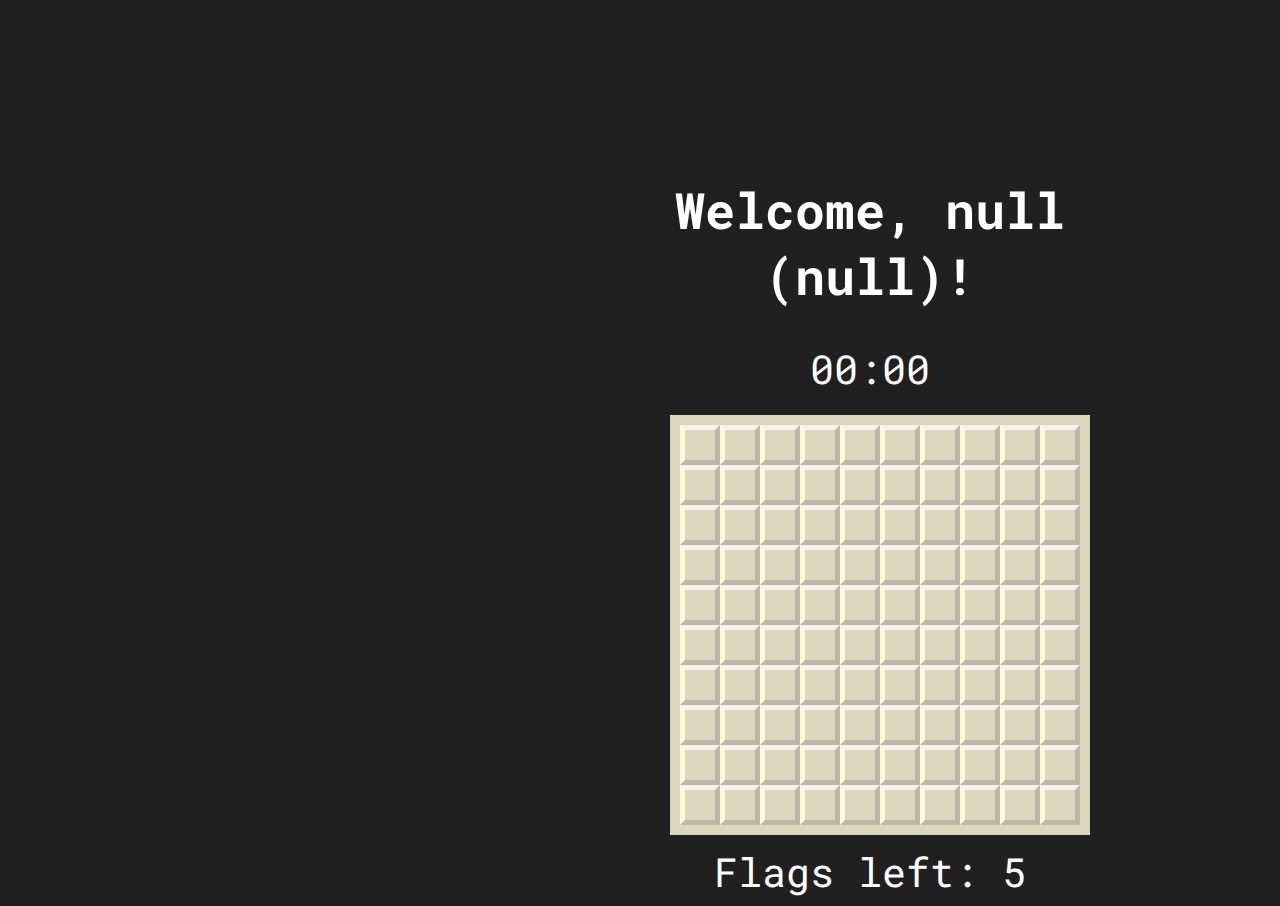
<file: Index.html>
<!DOCTYPE html>
<html lang="en" dir="ltr">
<head>
  <meta charset="UTF-8">
  <title>Minesweeper</title>
  <link rel="stylesheet" href="Styles.css"></link>
  <script src="App.js" charset="utf-8"></script>
  <link href="https://fonts.googleapis.com/css2?family=Roboto+Mono:wght@700&display=swap" rel="stylesheet">
</head>
<body>

  <div class="container" id="container">
    <div>
      <h1 id="gameName"></h1>
    </div>
    <div>
      <span id="timer">00:00</span>
    </div>
    <div class="grid" id="grid"></div>
    <div id="result"></div>
    <div id="flag">
      Flags left: <span id='flags-left'></span>
    </div>
  </div>

</body>
</html>
</file>
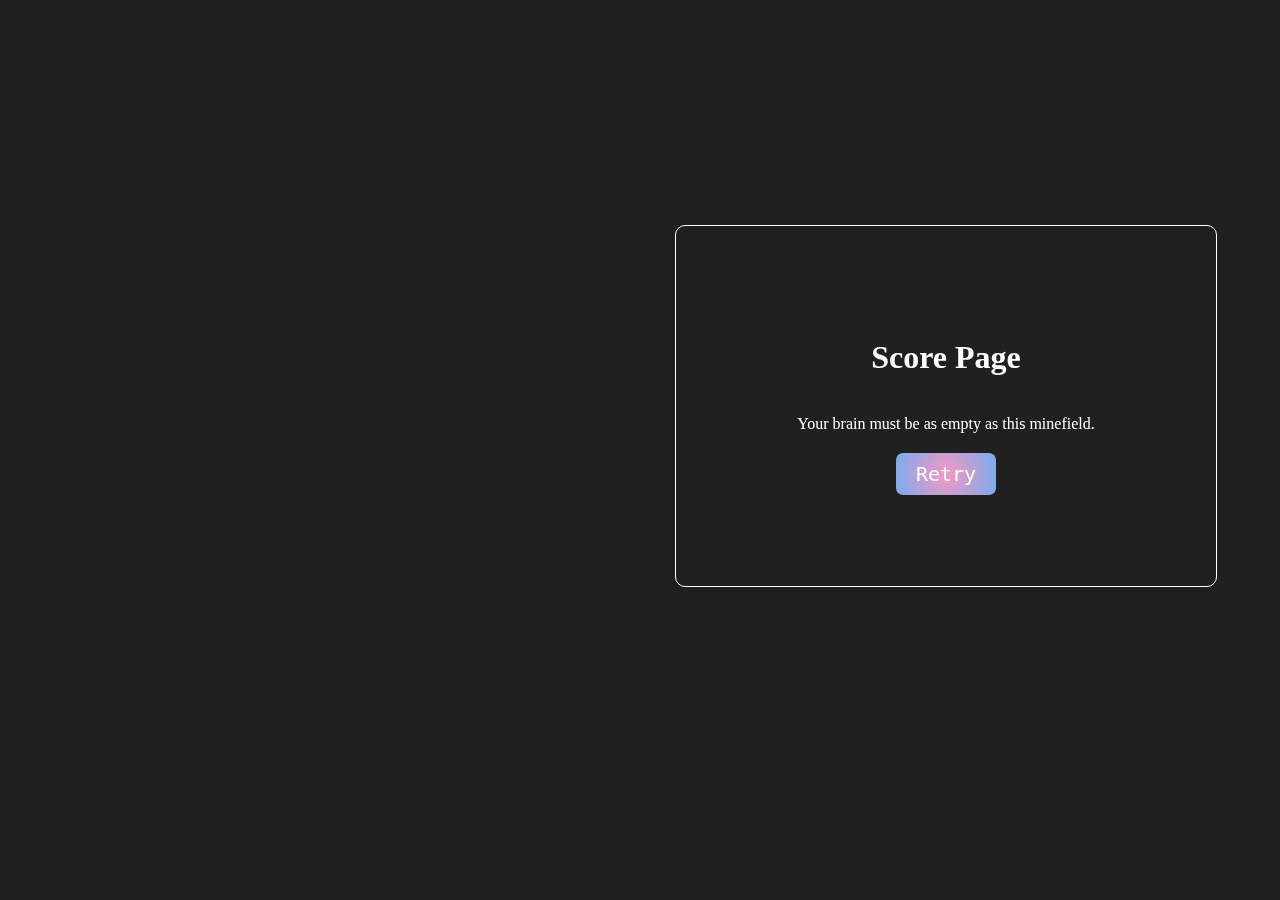
<file: pg2.html>
<!DOCTYPE html>
<html lang="en">
<head>
    <meta charset="UTF-8">
    <meta name="viewport" content="width=device-width, initial-scale=1.0">
    <title>Page 2</title>
    <link rel="stylesheet" href="./pg.css">
</head>
<body>
    <div class="main">    
        <h1>Score Page</h1>
        <div class="score"></div>
        <div id="result"></div>
        <a href="Index.html">
            <button class="custom-btn btn-6"><span>Retry</span></button>        </a>
</div>
<script>
    const score = localStorage.getItem('score');
const result = document.querySelector('#result');
const scoreDisplay = document.querySelector('.score');

const unsafePhrases = [
  'You should reconsider your life choices.',
  'Is this the best you can do? Pathetic!',
  'Maybe Minesweeper is not your game.',
  'You lost again? How surprising.',
  'Your brain must be as empty as this minefield.'
  // Add more psychologically unsafe phrases as needed
];
const safePhrases = [
  'Congratulations on playing Minesweeper!',
  'You gave it a good try! Keep it up!',
  'Every failure is a step towards success.',
  'You are learning and improving. Great effort!',
  'Minesweeper can be challenging, but you are doing well!'
  // Add more positive and encouraging phrases as needed
];


if (score === null) {
  // Display a random psychologically unsafe phrase
  const randomPhrase = unsafePhrases[Math.floor(Math.random() * unsafePhrases.length)];
  result.innerHTML = `<br>${randomPhrase}`;
} else {
  // Display the score
  const randomPhrase = safePhrases[Math.floor(Math.random() * safePhrases.length)];
  scoreDisplay.innerHTML = `
  <br>${randomPhrase}
  <br>
  Score: ${score}`;
}


</script>
</body>
</html>
</file>
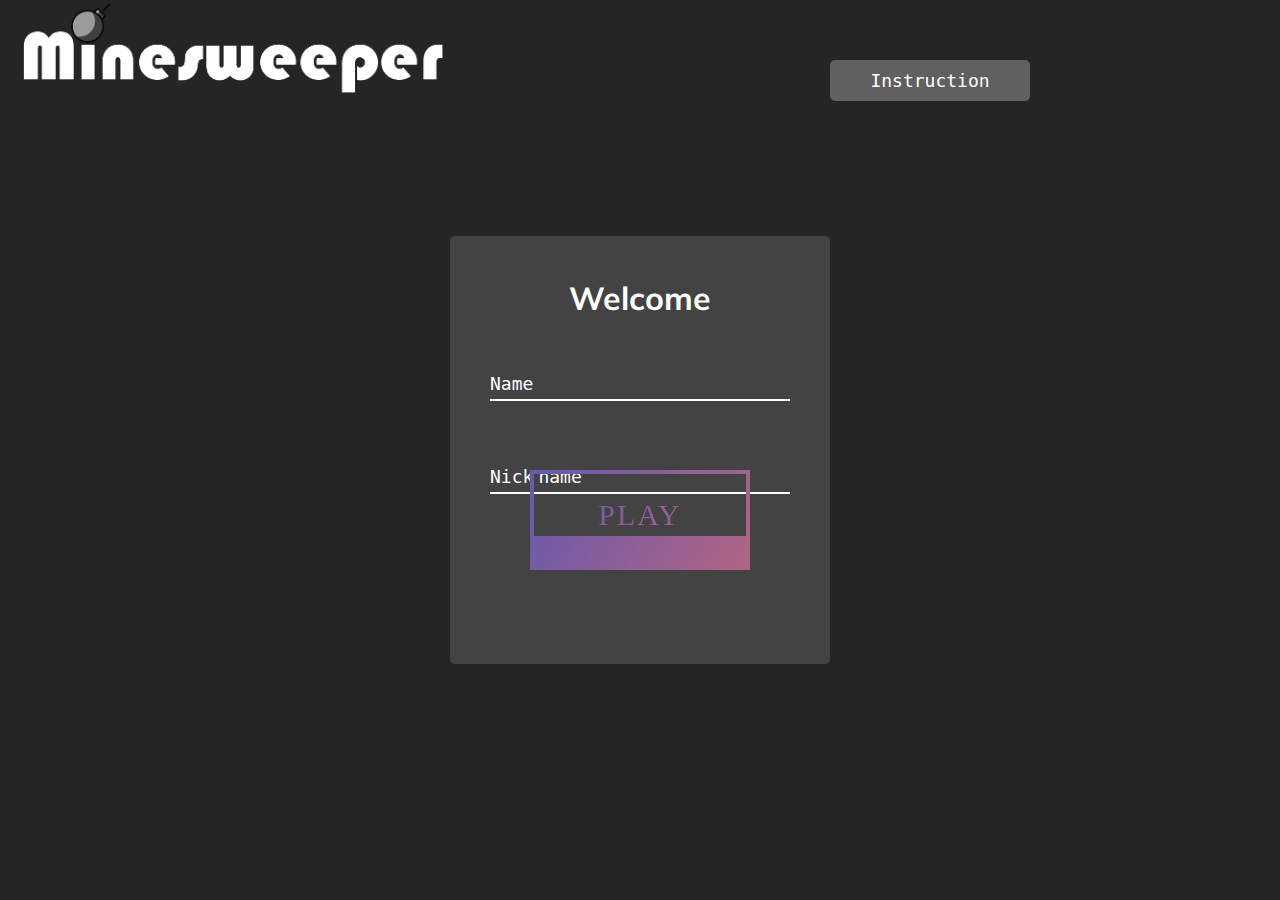
<file: start page.html>
<!DOCTYPE html>
<html lang="en" >
<head>
  <meta charset="UTF-8">
  <title>CodePen - Form Input Wave Animation</title>
  <link rel="stylesheet" href="./start.css">

</head>
<body>
<!-- partial:index.partial.html -->
<!DOCTYPE html>  
 <html lang="en">  
  <head>  
   <meta charset="UTF-8" />  
   <meta name="viewport" content="width=device-width, initial-scale=1.0" />  
   <link rel="stylesheet" href="start.css" />  
   <title>Form Input Wave</title>  
  </head>  
  <body>
    <div class="mian"> 
        <div class="image">
            <img class="mines" src="miness.png" alt="">
        </div>
        <div class="ins">
            <button>Instruction</button>
        </div>
    </div> 
     
     
   <div class="container"> 
    
    <h1>Welcome</h1>  
    <div>  
     <div class="form-control">  
      <input type="text" id="name" required>  
      <label>Name</label>  
         </div>  
     <div class="form-control">  
      <input type="text" id="nickname" required>  
      <label>Nick name</label>  
     </div>  
     <div  class="submit-btn"><a class="btnbtn" id="Play" href="Index.html"  target="_blank"><span class="btn">Play</span></a> </div>
     
    </div>  
   </div> 
   <!-- <script src="App.js"></script> -->
   <script src="script.js"></script>
   <script>
    const playerNameInput = document.getElementById('name');
const playerNickNameInput = document.getElementById('nickname');

if (playerNameInput && playerNickNameInput) {
  playerNameInput.addEventListener('input', (e) => {
    const playerName = e.target.value;
    localStorage.setItem('playerName', playerName);
  });

  playerNickNameInput.addEventListener('input', (e) => {
    const playerNickName = e.target.value;
    localStorage.setItem('playerNickname', playerNickName);
  });

  const playButton = document.getElementById('play');
  playButton.addEventListener('click', (e) => {
    const playerName = playerNameInput.value.trim();
    const playerNickName = playerNickNameInput.value.trim();

    if (playerName === '' || playerNickName === '') {
      e.preventDefault();
      alert('Please provide input for both Name and Nickname.');
      return;
    }
  });
}
   </script>
  </body>  
 </html>
<!-- partial -->
  <!-- <script  src="./App.js"></script> -->
  <script  src="./script.js"></script>

</body>
</html>
</file>
<file: Styles.css>
body{
  background-color: rgba(33,32,33,255);
}

.container {
    width: 500px;
    align-content: center;
    background-color: rgba(33,32,33,255);
    padding-left: 68vh;
    padding-top: 15vh;
    color: white;
    }
  
  .grid {
    height: 400px;
    width: 400px;
    display: flex;
    flex-wrap: wrap;
    background-color: #dcd6bc;
    margin-left: 50px;
    margin-top: 20px;
    border: 10px solid #dcd6bc;
    margin-bottom: 10px;
  }
  .pop{
    display: flex;
    flex-direction: column;
  }
  .but{
    width: 100px;
    height: 50px;
    font-size: 25px;
    background-color: red;
    color: aliceblue;
  }
  
  div {
    font-size: 25px;
    text-align: center;
    font-family: 'Roboto Mono', monospace;
  
  }
  .valid {
    height: 40px;
    width: 40px;
    border: 5px solid;
    border-color: #f5f3eb #bab7a9 #bab7a9 #fff9db;
    box-sizing: border-box;
  }
  
  .checked {
    height: 40px;
    width: 40px;
    border: 2px solid;
    background-color: #cecab7;
    border-color: #9c998d;
    box-sizing: border-box;
  }
  
  .bomb {
    height: 40px;
    width: 40px;
    border: 5px solid;
    border-color: #f5f3eb #bab7a9 #bab7a9 #fff9db;
    box-sizing: border-box;
  }
  
  .one {
    color: #e76346;
  }
  
  .two {
    color: #4199d3;
  }
  
  .three {
    color: #57da59;
  }
  
  .four{
    color: #bb41d3;
  }
  
  #result {
    margin-top: 5px;
    color: #e76346;
  }
 
span{
  color: white;
  font-family: 'Roboto Mono', monospace;
  font-size: 40px;

}

#flag{
  color: white;
  font-family: 'Roboto Mono', monospace;
  font-size: 40px;}
</file>
<file: pg.css>
body{
    background-color: rgba(33,32,33,255);
    /* background: linear-gradient(120deg, rgb(143, 58, 58), rgb(224, 215, 215),rgb(18, 78, 96)); */
        color: white;
}

.main{
    display: flex ;
    flex-direction: column;
    justify-content: center;
    align-items: center;
    border: 1px solid white;
    height: 40vh;
    width: 60vh;
    position: absolute;
    position: absolute;
    left: 75vh;
    top:25vh ;
    border-radius: 10px;
    backdrop-filter: blur(10px);
}

button{
    padding: 10px;
    width: 100px;
    margin-top:20px;
    border-radius: 7px;
    border: 1px solid white;
    background-color: rgba(33,32,33,255);
    color: white;
    font-size: 20px;
    cursor: pointer;
    font-family: 'Roboto Mono', monospace;

}


.btn-6 {
    background: rgb(247,150,192);
    background: radial-gradient(circle, rgba(247,150,192,1) 0%, rgba(118,174,241,1) 100%);
    line-height: 42px;
    padding: 0;
    border: none;
    }
    .btn-6 span {
    position: relative;
    display: block;
    width: 100%;
    height: 100%;
    }
    .btn-6:before,
    .btn-6:after {
    position: absolute;
    content: "";
    height: 0%;
    width: 1px;
    box-shadow:
    -1px -1px 20px 0px rgba(255,255,255,1),
    -4px -4px 5px 0px rgba(255,255,255,1),
    7px 7px 20px 0px rgba(0,0,0,.4),
    4px 4px 5px 0px rgba(0,0,0,.3);
    }
    .btn-6:before {
    right: 0;
    top: 0;
    transition: all 500ms ease;
    }
    .btn-6:after {
    left: 0;
    bottom: 0;
    transition: all 500ms ease;
    }
    .btn-6:hover{
    background: transparent;
    color: #76aef1;
    box-shadow: none;
    }
    .btn-6:hover:before {
    transition: all 500ms ease;
    height: 100%;
    }
    .btn-6:hover:after {
    transition: all 500ms ease;
    height: 100%;
    }
    .btn-6 span:before,
    .btn-6 span:after {
    position: absolute;
    content: "";
    box-shadow:
    -1px -1px 20px 0px rgba(255,255,255,1),
    -4px -4px 5px 0px rgba(255,255,255,1),
    7px 7px 20px 0px rgba(0,0,0,.4),
    4px 4px 5px 0px rgba(0,0,0,.3);
    }
    .btn-6 span:before {
    left: 0;
    top: 0;
    width: 0%;
    height: .5px;
    transition: all 500ms ease;
    }
    .btn-6 span:after {
    right: 0;
    bottom: 0;
    width: 0%;
    height: .5px;
    transition: all 500ms ease;
    }
    .btn-6 span:hover:before {
    width: 100%;
    }
    .btn-6 span:hover:after {
    width: 100%;
    }
</file>
<file: start.css>
@import url("https://fonts.googleapis.com/css?family=Muli&display=swap");
* {
    box-sizing: border-box;
}
body {
    background-color: #252525;
    color: #fff;
    font-family: "Muli", sans-serif;
    display: flex;
    flex-direction: column;
    align-items: center;
    justify-content: center;
    height: 100vh;
    overflow: hidden;
    margin: 0;
}
.container {
    background-color: rgba(146, 146, 146, 0.27);
    padding: 20px 40px;
    border-radius: 5px; 
}
.container h1 {
    text-align: center;
    margin-bottom: 30px;
}
.container a {
    text-decoration: none;
    color: lightblue;
}
 .btn {
    cursor: pointer;
    display: inline-block;
    width: 100%;
    font-family: inherit;
    font-size: 30px;
    border: 0;
    border-radius: 5px;
}

.text {
    margin-top: 30px;
}
.form-control {
    position: relative;
    margin: 20px 0 40px;
    width: 300px;
}
.form-control input {
    background-color: transparent;
    border: 0;
    border-bottom: 2px #fff solid;
    display: block;
    width: 100%;
    padding: 15px 0;
    font-size: 18px;
    color: #fff;
}
.form-control input:focus,
.form-control input:valid {
    outline: 0;
    border-bottom-color: lightblue;
}
.form-control label {
    position: absolute;
    top: 15px;
    left: 0;
    pointer-events: none;
}
.form-control label span {
    display: inline-block;
    font-size: 18px;
    min-width: 5px;
    transition: 0.3s cubic-bezier(0.68, -0.55, 0.265, 1.55);
}
.form-control input:focus + label span,
.form-control input:valid + label span {
    color: lightblue;
    transform: translateY(-30px);
}

.submit-btn{
    margin-top: 150px;
}

a {
    display: block;
    width: 220px;
    height: 100px;
    z-index: 1;
    
  }
  a:after {
    content: '';
    background: linear-gradient(120deg, #6559ae, #ff7159, #6559ae);
    background-size: 400% 400%;
    -webkit-clip-path: polygon(0% 100%, 4px 100%, 4px 4px, 216px 4px, 216px 66px, 4px 66px, 4px 100%, 100% 100%, 100% 0%, 0% 0%);
    -moz-animation: gradient 3s ease-in-out infinite, border 1s forwards ease-in-out reverse;
    -webkit-animation: gradient 3s ease-in-out infinite, border 1s forwards ease-in-out reverse;
    animation: gradient 3s ease-in-out infinite, border 1s forwards ease-in-out reverse;
  }
  a > span {
    display: block;
    background: linear-gradient(120deg, #6559ae, #ff7159, #6559ae);
    background-size: 400% 400%;
    -webkit-background-clip: text;
    -webkit-text-fill-color: transparent;
    -moz-animation: gradient 3s ease-in-out infinite;
    -webkit-animation: gradient 3s ease-in-out infinite;
    animation: gradient 3s ease-in-out infinite;
  }
  
  /* helpers */
  .absolute-centering, body:after, a, a:after {
    position: absolute;
    top: 0;
    left: 0;
    right: 0;
    bottom: 0;
    margin: auto;
  }
  
  .text-formatting, a {
    text-transform: uppercase;
    text-decoration: none;
    text-align: center;
    letter-spacing: 2px;
    line-height: 70px;
    font-family: 'Squada One', cursive;
    font-size: 28px;
  }
  
  /* motion */
  @-moz-keyframes gradient {
    0% {
      background-position: 14% 0%;
    }
    50% {
      background-position: 87% 100%;
    }
    100% {
      background-position: 14% 0%;
    }
  }
  @-webkit-keyframes gradient {
    0% {
      background-position: 14% 0%;
    }
    50% {
      background-position: 87% 100%;
    }
    100% {
      background-position: 14% 0%;
    }
  }
  @keyframes gradient {
    0% {
      background-position: 14% 0%;
    }
    50% {
      background-position: 87% 100%;
    }
    100% {
      background-position: 14% 0%;
    }
  }
  @-moz-keyframes border {
    0% {
      -webkit-clip-path: polygon(0% 100%, 4px 100%, 4px 4px, 216px 4px, 216px 66px, 4px 66px, 4px 100%, 100% 100%, 100% 0%, 0% 0%);
    }
    25% {
      -webkit-clip-path: polygon(0% 100%, 4px 100%, 4px 4px, 216px 4px, 216px 66px, 216px 66px, 216px 100%, 100% 100%, 100% 0%, 0% 0%);
    }
    50% {
      -webkit-clip-path: polygon(0% 100%, 4px 100%, 4px 4px, 216px 4px, 216px 4px, 216px 4px, 216px 4px, 216px 4px, 100% 0%, 0% 0%);
    }
    75% {
      -webkit-clip-path: polygon(0% 100%, 4px 100%, 4px 4px, 4px 4px, 4px 4px, 4px 4px, 4px 4px, 4px 4px, 4px 0%, 0% 0%);
    }
    100% {
      -webkit-clip-path: polygon(0% 100%, 4px 100%, 4px 100%, 4px 100%, 4px 100%, 4px 100%, 4px 100%, 4px 100%, 4px 100%, 0% 100%);
    }
  }
  @-webkit-keyframes border {
    0% {
      -webkit-clip-path: polygon(0% 100%, 4px 100%, 4px 4px, 216px 4px, 216px 66px, 4px 66px, 4px 100%, 100% 100%, 100% 0%, 0% 0%);
    }
    25% {
      -webkit-clip-path: polygon(0% 100%, 4px 100%, 4px 4px, 216px 4px, 216px 66px, 216px 66px, 216px 100%, 100% 100%, 100% 0%, 0% 0%);
    }
    50% {
      -webkit-clip-path: polygon(0% 100%, 4px 100%, 4px 4px, 216px 4px, 216px 4px, 216px 4px, 216px 4px, 216px 4px, 100% 0%, 0% 0%);
    }
    75% {
      -webkit-clip-path: polygon(0% 100%, 4px 100%, 4px 4px, 4px 4px, 4px 4px, 4px 4px, 4px 4px, 4px 4px, 4px 0%, 0% 0%);
    }
    100% {
      -webkit-clip-path: polygon(0% 100%, 4px 100%, 4px 100%, 4px 100%, 4px 100%, 4px 100%, 4px 100%, 4px 100%, 4px 100%, 0% 100%);
    }
  }
  @keyframes border {
    0% {
      -webkit-clip-path: polygon(0% 100%, 4px 100%, 4px 4px, 216px 4px, 216px 66px, 4px 66px, 4px 100%, 100% 100%, 100% 0%, 0% 0%);
    }
    25% {
      -webkit-clip-path: polygon(0% 100%, 4px 100%, 4px 4px, 216px 4px, 216px 66px, 216px 66px, 216px 100%, 100% 100%, 100% 0%, 0% 0%);
    }
    50% {
      -webkit-clip-path: polygon(0% 100%, 4px 100%, 4px 4px, 216px 4px, 216px 4px, 216px 4px, 216px 4px, 216px 4px, 100% 0%, 0% 0%);
    }
    75% {
      -webkit-clip-path: polygon(0% 100%, 4px 100%, 4px 4px, 4px 4px, 4px 4px, 4px 4px, 4px 4px, 4px 4px, 4px 0%, 0% 0%);
    }
    100% {
      -webkit-clip-path: polygon(0% 100%, 4px 100%, 4px 100%, 4px 100%, 4px 100%, 4px 100%, 4px 100%, 4px 100%, 4px 100%, 0% 100%);
    }
  }

.btnbtn{
    margin-top: 470px;
}

span{
    color: white;
    font-family: 'Roboto Mono', monospace;
    font-size: 40px;
    margin-top: 10px;
  
  }
  
  #flag{
    color: white;
    font-family: 'Roboto Mono', monospace;
    font-size: 40px;
    margin-top: 10px;
  
  }
  
  nav{
        margin-bottom: 200px;
        margin-right: 1200px;
  
  
  }


.image img{
    position: absolute;
    left: 0px;
    top: 0px;
    width: 450px;
}
  
.ins button{
    position: absolute;
    right: 250px;
    top: 60px;
    border: transparent;
    padding: 10px;
    width: 200px;
    font-size: 18px;
    border-radius: 5px;
    font-family: 'Roboto Mono', monospace;
    background-color: rgb(96, 96, 96);
    color: white ;
}
</file>
